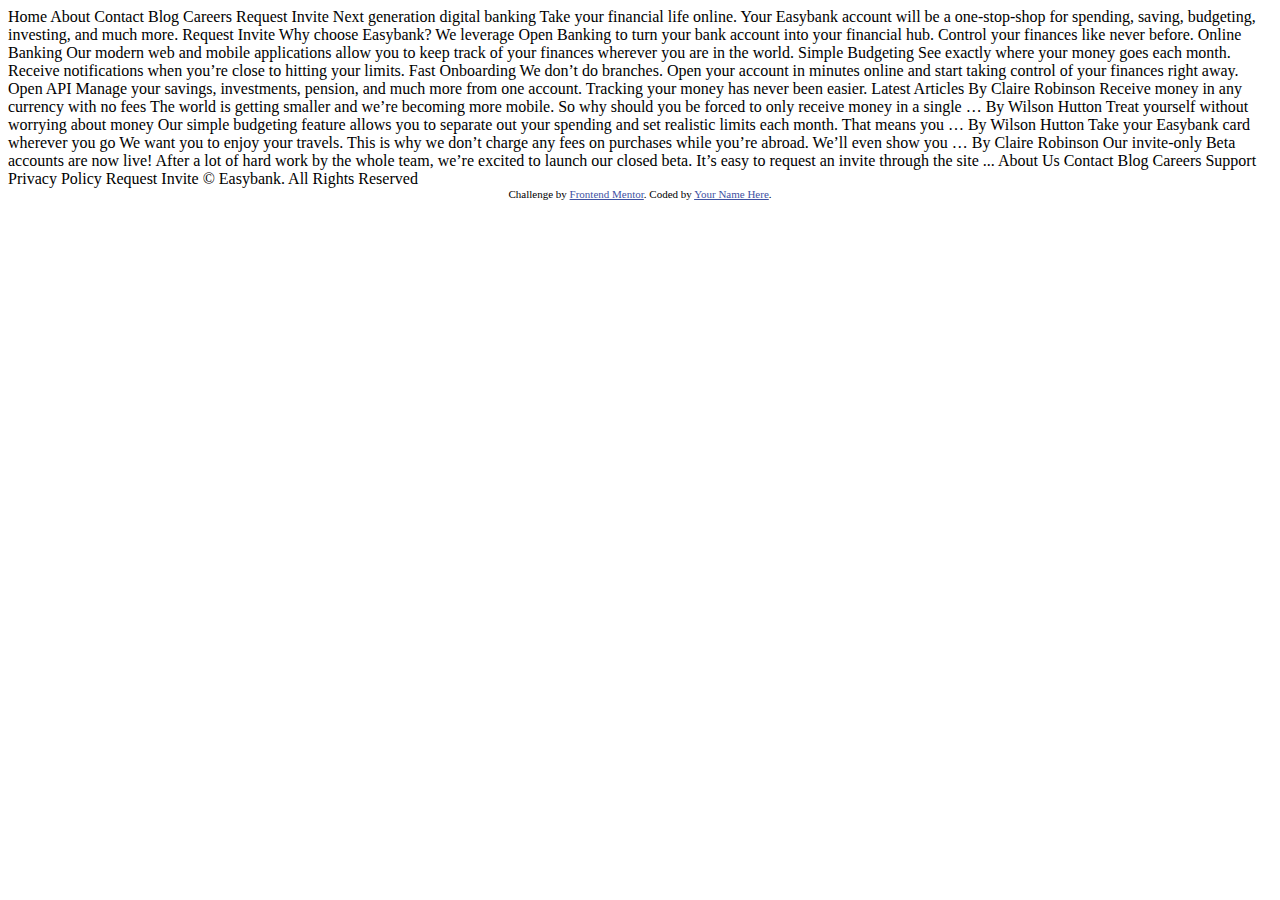
<file: index.html>
<!DOCTYPE html>
<html lang="en">
<head>
  <meta charset="UTF-8">
  <meta name="viewport" content="width=device-width, initial-scale=1.0"> <!-- displays site properly based on user's device -->

  <link rel="icon" type="image/png" sizes="32x32" href="./images/favicon-32x32.png">
  
  <title> Easybank landing page</title>

  <!-- Feel free to remove these styles or customise in your own stylesheet 👍 -->
  <style>
    .attribution { font-size: 11px; text-align: center; }
    .attribution a { color: hsl(228, 45%, 44%); }
  </style>
</head>
<body>

  Home
  About
  Contact
  Blog
  Careers

  Request Invite



  Next generation digital banking

  Take your financial life online. Your Easybank account will be a one-stop-shop 
  for spending, saving, budgeting, investing, and much more.

  Request Invite



  Why choose Easybank?

  We leverage Open Banking to turn your bank account into your financial hub. Control 
  your finances like never before.

  Online Banking
  Our modern web and mobile applications allow you to keep track of your finances 
  wherever you are in the world.

  Simple Budgeting
  See exactly where your money goes each month. Receive notifications when you’re 
  close to hitting your limits.

  Fast Onboarding
  We don’t do branches. Open your account in minutes online and start taking control 
  of your finances right away.

  Open API
  Manage your savings, investments, pension, and much more from one account. Tracking 
  your money has never been easier.

  

  Latest Articles

  By Claire Robinson
  Receive money in any currency with no fees
  The world is getting smaller and we’re becoming more mobile. So why should you be 
  forced to only receive money in a single …

  By Wilson Hutton
  Treat yourself without worrying about money
  Our simple budgeting feature allows you to separate out your spending and set 
  realistic limits each month. That means you …

  By Wilson Hutton
  Take your Easybank card wherever you go
  We want you to enjoy your travels. This is why we don’t charge any fees on purchases 
  while you’re abroad. We’ll even show you …

  By Claire Robinson
  Our invite-only Beta accounts are now live!
  After a lot of hard work by the whole team, we’re excited to launch our closed beta. 
  It’s easy to request an invite through the site ...

  

  About Us
  Contact
  Blog
  Careers
  Support
  Privacy Policy

  Request Invite

  © Easybank. All Rights Reserved
  
  <div class="attribution">
    Challenge by <a href="https://www.frontendmentor.io?ref=challenge" target="_blank">Frontend Mentor</a>. 
    Coded by <a href="#">Your Name Here</a>.
  </div>
</body>
</html>
</file>
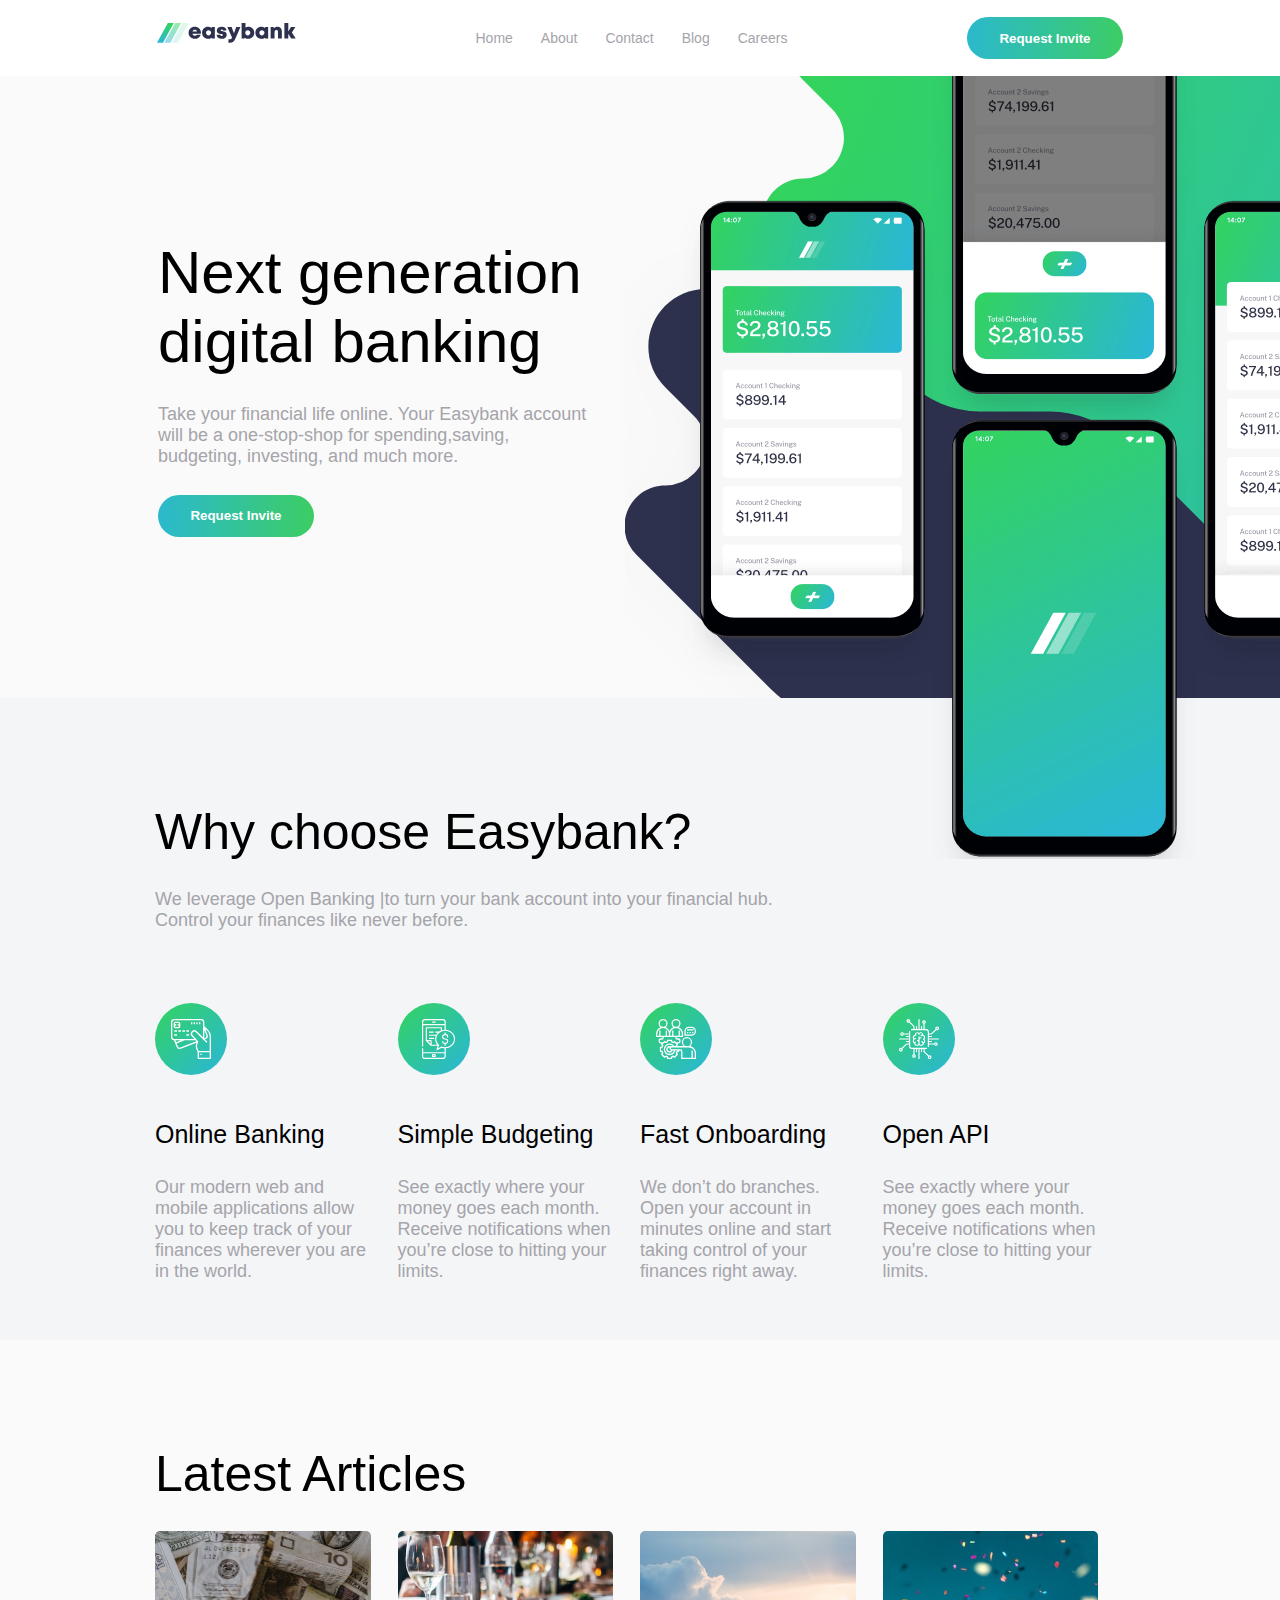
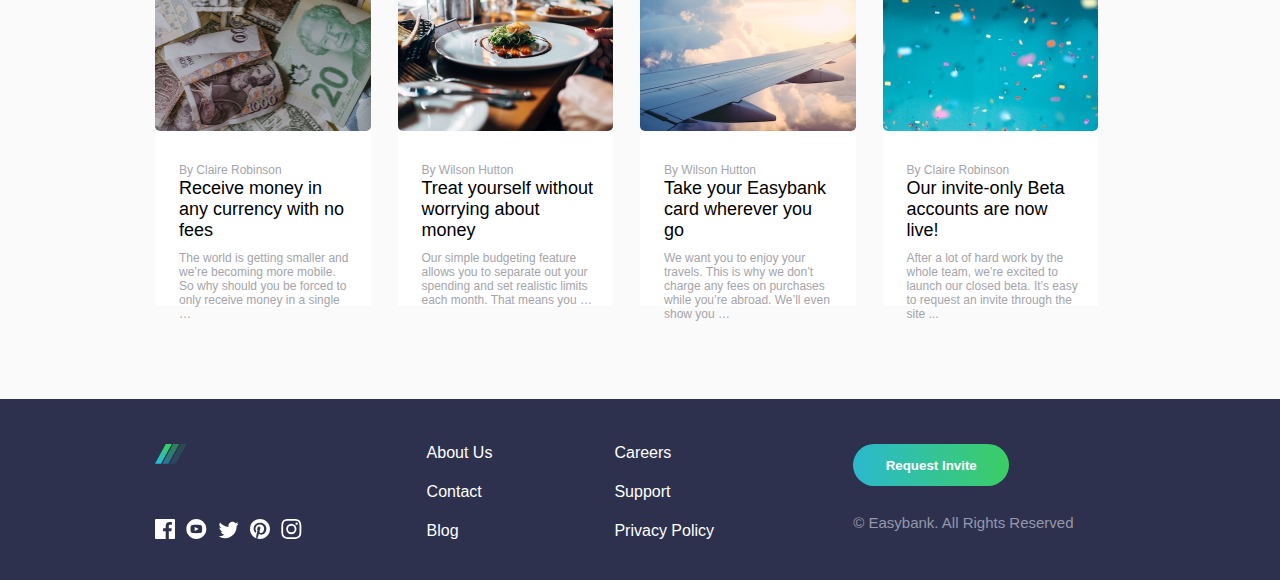
<file: html/index.html>
<!DOCTYPE html>
<html lang="en">
  <head>
    <meta charset="UTF-8"/>
    <link rel="stylesheet" href="../css/estilos.css"/>
    <meta name="viewport" content="width=device-width, initial-scale=1.0"/>
    <title>Document</title>
  </head>
  <body>
    <header class="cabecera">
      <figure class="cabecera__imagen"><img src="../images/logo.svg" alt="" srcset=""/></figure>
      <ul class="cabecera__menu">
        <li>Home</li>
        <li>About</li>
        <li>Contact</li>
        <li>Blog</li>
        <li>Careers</li>
      </ul>
      <button class="cabecera__boton">Request Invite</button>
    </header>
    <section class="principal">
      <div class="principal__cuerpo">
        <h1>
           Next generation <br/>digital banking</h1>
        <p>
           Take your financial life online. Your Easybank account<br/>will be a one-stop-shop for spending,saving,<br/>budgeting, investing, and much more.</p>
        <button>Request Invite </button>
      </div>
      <figure class="principal__imagen">
        <div class="imagen__absolute"><img src="../images/image-mockups.png" alt=""/></div>
      </figure>
    </section>
    <section class="about">
      <div class="about__cuerpo">
        <h2> Why choose Easybank?</h2>
        <p>
           We leverage Open Banking |to turn your bank account into your financial hub. <br/>Control your finances like never before.</p>
      </div>
      <div class="about__cajas">
        <div class="articulo">
          <div class="articulo__imagen"><img src="../images/icon-online.svg"/></div>
          <h3>Online Banking</h3>
          <p>Our modern web and mobile applications allow you to keep track of your finances  wherever you are in the world.</p>
        </div>
        <div class="articulo">
          <div class="articulo__imagen"><img src="../images/icon-budgeting.svg"/></div>
          <h3>Simple Budgeting</h3>
          <p>See exactly where your money goes each month. Receive notifications when you’re close to hitting your limits.</p>
        </div>
        <div class="articulo">
          <div class="articulo__imagen"><img src="../images/icon-onboarding.svg"/></div>
          <h3>Fast Onboarding</h3>
          <p> We don’t do branches. Open your account in minutes online and start taking control of your finances right away.</p>
        </div>
        <div class="articulo">
          <div class="articulo__imagen"><img src="../images/icon-api.svg"/></div>
          <h3>Open API</h3>
          <p>See exactly where your money goes each month. Receive notifications when you’re close to hitting your limits.</p>
        </div>
      </div>
    </section>
    <section class="articulos"> 
      <h2> Latest Articles</h2>
      <div class="articulos__cajas">
        <div class="opciones">
          <div class="opciones__imagen"><img src="../images/image-currency.jpg"/></div>
          <div class="opciones__cuerpo"><span>By Claire Robinson</span>
            <h4> Receive money in any currency with no fees</h4>
            <p>The world is getting smaller and we’re becoming more mobile. So why should you be forced to only receive money in a single …</p>
          </div>
        </div>
        <div class="opciones">
          <div class="opciones__imagen"><img src="../images/image-restaurant.jpg"/></div>
          <div class="opciones__cuerpo"><span>  By Wilson Hutton</span>
            <h4>Treat yourself without worrying about money</h4>
            <p>Our simple budgeting feature allows you to separate out your spending and set realistic limits each month. That means you …</p>
          </div>
        </div>
        <div class="opciones">
          <div class="opciones__imagen"><img src="../images/image-plane.jpg"/></div>
          <div class="opciones__cuerpo"><span>By Wilson Hutton</span>
            <h4>Take your Easybank card wherever you go</h4>
            <p>We want you to enjoy your travels. This is why we don’t charge any fees on purchases while you’re abroad. We’ll even show you …</p>
          </div>
        </div>
        <div class="opciones">
          <div class="opciones__imagen"><img src="../images/image-confetti.jpg"/></div>
          <div class="opciones__cuerpo"><span>By Claire Robinson</span>
            <h4>Our invite-only Beta accounts are now live!</h4>
            <p>After a lot of hard work by the whole team, we’re excited to launch our closed beta. It’s easy to request an invite through the site ...</p>
          </div>
        </div>
      </div>
    </section>
    <footer> 
      <div class="parte1"><img src="../images/logo.svg" alt="" srcset=""/>
        <div class="parte1__iconos"><img src="../images/icon-facebook.svg" alt=""/><img src="../images/icon-youtube.svg" alt="" srcset=""/><img src="../images/icon-twitter.svg" alt=""/><img src="../images/icon-pinterest.svg" alt=""/><img src="../images/icon-instagram.svg" alt=""/></div>
      </div>
      <div class="parte2">
        <div class="parte2__enlaces"><a href="">About Us</a><a href="">Contact</a><a href="">Blog</a></div>
        <div class="parte2__elementos"><a href="">Careers</a><a href="">Support</a><a href="">Privacy Policy</a></div>
      </div>
      <div class="parte3">
        <button class="boton">Request Invite</button><span> © Easybank. All Rights Reserved</span>
      </div>
    </footer>
  </body>
</html>
</file>
<file: css/estilos.css>
h1 {
  font-size: 60px;
  margin: 0;
}

h2 {
  font-size: 50px;
  margin: 0;
}

h3 {
  font-size: 25px;
  margin: 0;
}

h4 {
  font-size: 18px;
  margin: 0;
}

* {
  box-sizing: border-box;
  margin: 0;
  padding: 0;
}

h1 {
  font-weight: lighter;
  font-family: "Public Sans", sans-serif;
  margin-bottom: 28px;
  color: black;
}

h2 {
  font-weight: lighter;
  font-family: "Public Sans", sans-serif;
  margin-bottom: 28px;
  color: black;
}

h3 {
  font-weight: lighter;
  font-family: "Public Sans", sans-serif;
  margin-bottom: 28px;
  color: black;
}

h4 {
  font-weight: lighter;
  font-family: "Public Sans", sans-serif;
  margin-bottom: 28px;
  color: black;
  margin-bottom: 10px;
}

p {
  font-size: 18px;
  color: #a5a4aa;
  font-family: "Public Sans", sans-serif;
}

body {
  position: relative;
}

.cabecera {
  width: 100%;
  height: 76px;
  display: flex;
  padding-left: 157px;
  padding-top: 17px;
  justify-content: space-between;
  align-items: baseline;
  padding-right: 157px;
  background-color: white;
  position: -webkit-sticky;
  position: sticky;
  z-index: 2;
}
.cabecera__menu {
  width: 312px;
  display: flex;
  justify-content: space-between;
}
.cabecera__menu li {
  list-style: none;
  font-size: 14px;
  font-family: "Public Sans", sans-serif;
  color: #a5a4aa;
  cursor: pointer;
}
.cabecera__boton {
  width: 156px;
  height: 42px;
  border-radius: 21px;
  border: none;
  font-family: "Public Sans", sans-serif;
  font-weight: 700;
  color: #ffff;
  cursor: pointer;
  background-image: linear-gradient(90deg, #2bb9cd, #3ccd65);
}

.principal {
  width: 100%;
  height: 622px;
  background-color: #fafafa;
  display: flex;
}
.principal__cuerpo {
  width: 661px;
  height: 100%;
  display: flex;
  flex-direction: column;
  font-family: "Public Sans", sans-serif;
  color: black;
  justify-content: center;
  padding-left: 158px;
}
.principal__cuerpo p {
  margin-bottom: 28px;
}
.principal__cuerpo button {
  width: 156px;
  height: 42px;
  border-radius: 21px;
  border: none;
  font-family: "Public Sans", sans-serif;
  font-weight: 700;
  color: #ffff;
  cursor: pointer;
  background-image: linear-gradient(90deg, #2bb9cd, #3ccd65);
}
.principal__imagen {
  width: 705px;
  height: 100%;
  background-image: url("../images/bg-intro-desktop.svg");
  background-repeat: no-repeat;
  background-position-y: 10px;
  background-position-x: -73px;
  background-position-y: -94px;
  position: relative;
}
.principal__imagen div {
  position: absolute;
  top: -119px;
  left: 56px;
  overflow: hidden;
  width: 92%;
  height: 145%;
}

.about {
  background-color: #f4f5f7;
  height: 642px;
  width: 100%;
  padding-top: 105px;
  padding-left: 155px;
  padding-right: 155px;
}
.about__cajas {
  display: flex;
}

.articulo {
  height: 228px;
  width: 245px;
  display: flex;
  flex-direction: column;
  margin-right: 27px;
  margin-top: 72px;
  text-align: left;
}
.articulo img {
  margin-bottom: 41px;
}

.articulos {
  width: 100%;
  height: 659px;
  padding-top: 105px;
  padding-left: 155px;
  padding-right: 155px;
  background-color: #fafafa;
}
.articulos__cajas {
  display: flex;
}
.articulos__cajas .opciones {
  height: 375px;
  width: 245px;
  background-color: white;
  margin-right: 27px;
}
.articulos__cajas .opciones p {
  font-size: 12px;
}
.articulos__cajas .opciones__imagen {
  height: 200px;
  width: 100%;
}
.articulos__cajas .opciones__imagen img {
  border-radius: 5px;
  width: 100%;
  height: 100%;
  object-fit: cover;
}
.articulos__cajas .opciones__cuerpo {
  height: 185px;
  width: 100%;
  padding-left: 24px;
  padding-top: 29px;
  padding-right: 20px;
}
.articulos__cajas .opciones__cuerpo span {
  font-family: "Public Sans", sans-serif;
  font-size: 12px;
  color: #a5a4aa;
}

footer {
  width: 100%;
  background-color: #2d314e;
  height: 181px;
  display: flex;
}

.parte1 {
  width: 33.33%;
  height: 100%;
  padding-left: 155px;
  padding-top: 45px;
}
.parte1__iconos {
  margin-top: 51px;
}
.parte1__iconos img {
  margin-right: 11px;
}

.parte2 {
  width: 33.33%;
  height: 100%;
  display: flex;
  padding-top: 45px;
}
.parte2 a {
  color: white;
  text-decoration: none;
  font-family: "Public Sans", sans-serif;
  margin-bottom: 21px;
}
.parte2__enlaces {
  display: flex;
  flex-direction: column;
  margin-right: 122px;
}
.parte2__elementos {
  display: flex;
  flex-direction: column;
}

a:hover {
  color: #3ccd65;
}

.parte3 {
  width: 33.33%;
  height: 100%;
  display: flex;
  flex-direction: column;
  padding-right: 155px;
  padding-top: 45px;
}
.parte3 .boton {
  width: 156px;
  height: 42px;
  border-radius: 21px;
  border: none;
  font-family: "Public Sans", sans-serif;
  font-weight: 700;
  color: #ffff;
  cursor: pointer;
  background-image: linear-gradient(90deg, #2bb9cd, #3ccd65);
}
.parte3 span {
  color: #9598ab;
  font-family: "Public Sans", sans-serif;
  font-size: 15px;
  margin-top: 28px;
}
</file>
